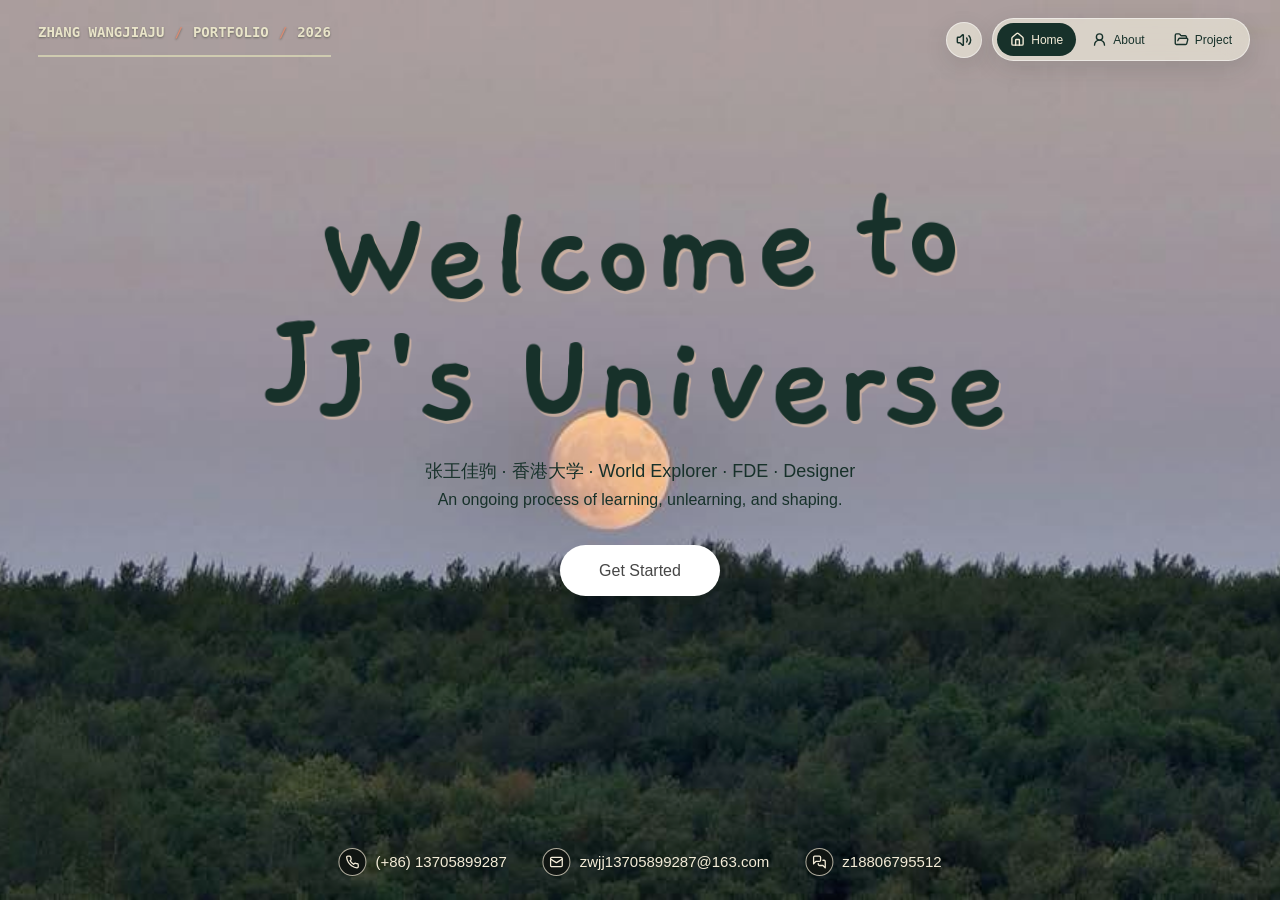
<file: index.html>
<!doctype html>
<html lang="en">
  <head>
    <meta charset="UTF-8" />
    <meta name="viewport" content="width=device-width, initial-scale=1.0" />
    <meta name="theme-color" content="#85818b" />
    <title>Made With Motion</title>
    <script>
      (() => {
        const route = window.location.pathname.replace(/\/$/, '') || '/'
        const isInterior = ['/interior', '/about', '/projects'].includes(route)
        const imageUrl = isInterior
          ? '/interior-room.webp'
          : '/background-poster.jpg'
        document.documentElement.classList.toggle('is-interior-route', isInterior)

        const preload = document.createElement('link')
        preload.rel = 'preload'
        preload.as = 'image'
        preload.href = imageUrl
        preload.fetchPriority = 'high'
        document.head.appendChild(preload)
      })()
    </script>
    <link rel="icon" type="image/png" href="/assets/favicon-96x96-B6z3ljmo.png" sizes="96x96" />
    <style>
      html,
      body,
      #root {
        height: 100%;
        margin: 0;
      }

      body,
      #root {
        background: #85818b url('/background-poster.jpg') center / cover no-repeat;
      }

      html.is-interior-route body,
      html.is-interior-route #root {
        background-image: url('/interior-room.webp');
      }
    </style>
    <script type="module" crossorigin src="/assets/index-BoDZnlLW.js"></script>
    <link rel="stylesheet" crossorigin href="/assets/index-BXjZiuMG.css">
  </head>
  <body>
    <div id="root"></div>
  </body>
</html>
</file>
<file: assets/index-BXjZiuMG.css>
@font-face{font-display:swap;font-family:Gaegu;font-style:normal;font-weight:700;src:url(/assets/Gaegu-Bold-wKljK3o0.woff2) format("woff2")}*{-webkit-appearance:none;-moz-appearance:none;appearance:none;box-sizing:border-box;margin:0;padding:0;-webkit-font-smoothing:antialiased;-moz-osx-font-smoothing:grayscale}html,body,#root{height:100%;overflow:hidden}body{background:#85818b;color:#272727;font:500 22px/1.3 Arial,Helvetica,sans-serif;overscroll-behavior:none}.codrops_mwg{background-image:var(--background-image);background-position:center;background-repeat:no-repeat;background-size:cover;height:100dvh;top:0;right:0;bottom:0;left:0;isolation:isolate;overflow:hidden;position:fixed;touch-action:none;-webkit-user-select:none;user-select:none;width:100%}.codrops_mwg.is-inactive{pointer-events:none;visibility:hidden}.background-video{height:100%;top:0;right:0;bottom:0;left:0;object-fit:cover;pointer-events:none;position:absolute;transform-origin:center;width:100%;will-change:transform;z-index:0}.site-mark{align-items:center;color:#e9e4c9;display:flex;font:700 14px/1.2 ui-monospace,SFMono-Regular,Menlo,Monaco,Consolas,monospace;gap:10px;left:38px;letter-spacing:0;padding-bottom:16px;position:absolute;text-shadow:0 1px 2px rgba(17,31,17,.42);top:24px;white-space:nowrap;z-index:3}.site-mark:after{background:#deddb8b8;bottom:0;content:"";height:2px;left:0;position:absolute;width:100%}.site-mark-slash{color:#d68c75}.welcome-contact{align-items:center;bottom:24px;display:flex;font: 500 15px/1.2 Arial,Helvetica,sans-serif;gap:36px;left:50%;position:absolute;transform:translate(-50%);white-space:nowrap;z-index:3}.welcome-contact-item{align-items:center;color:#f4ecd8;display:inline-flex;gap:9px;text-shadow:0 1px 3px rgba(12,24,16,.62)}.welcome-contact-icon{align-items:center;background:#101512;border:1px solid rgba(244,236,216,.7);border-radius:50%;display:inline-flex;flex:0 0 28px;height:28px;justify-content:center;width:28px}.welcome-contact-icon svg{height:14px;stroke-width:2.2;width:14px}.welcome-controls{align-items:center;display:flex;gap:10px;position:absolute;right:30px;top:18px;z-index:4}.welcome-nav{align-items:center;-webkit-backdrop-filter:blur(12px);backdrop-filter:blur(12px);background:#f6f2e29e;border:1px solid rgba(255,255,255,.5);border-radius:24px;box-shadow:0 8px 24px #1a271f1f;display:flex;gap:3px;padding:4px}.welcome-music-toggle{align-items:center;-webkit-backdrop-filter:blur(12px);backdrop-filter:blur(12px);background:#f6f2e29e;border:1px solid rgba(255,255,255,.5);border-radius:50%;box-shadow:0 8px 24px #1a271f1f;color:#17312a;cursor:pointer;display:inline-flex;flex:0 0 36px;height:36px;justify-content:center;transition:background-color .18s ease,transform .18s ease;width:36px}.welcome-music-toggle svg{height:16px;pointer-events:none;stroke-width:2.2;width:16px}.welcome-music-toggle:hover,.welcome-music-toggle:focus-visible{background:#ffffff8f;outline:none;transform:translateY(-1px)}.welcome-music-toggle:active{transform:scale(.94)}.welcome-nav-link{align-items:center;border-radius:18px;color:#17312a;display:inline-flex;font:400 12px/1 Arial,Helvetica,sans-serif;gap:6px;letter-spacing:0;padding:9px 13px;text-decoration:none;transition:background-color .18s ease,color .18s ease,transform .18s ease;white-space:nowrap}.welcome-nav-link svg{height:15px;stroke-width:2.2;width:15px}.welcome-nav-link:hover,.welcome-nav-link:focus-visible{background:#ffffff8f;outline:none;transform:translateY(-1px)}.welcome-nav-link.is-active{background:#17312a;color:#f4ecd8}.scene-transition{background:transparent;top:0;right:0;bottom:0;left:0;opacity:0;overflow:hidden;pointer-events:all;position:fixed;visibility:hidden;z-index:20}.transition-exterior-image{background-image:var(--exterior-image);background-position:center;background-repeat:no-repeat;background-size:cover;top:0;right:0;bottom:0;left:0;opacity:0;position:absolute;will-change:opacity,transform}.transition-reveal{top:0;right:0;bottom:0;left:0;overflow:visible;position:absolute;will-change:clip-path,opacity}.transition-camera{backface-visibility:hidden;height:100%;top:0;right:0;bottom:0;left:0;position:absolute;transform:translateZ(0);width:100%;will-change:transform}.transition-image{aspect-ratio:2560 / 1429;background-image:var(--interior-image);background-position:center;background-repeat:no-repeat;background-size:100% 100%;height:max(100dvh,calc(100vw * 1429 / 2560));left:50%;position:absolute;top:50%;transform:translate3d(-50%,-50%,0);width:max(100vw,calc(100dvh * 2560 / 1429))}.transition-cat{aspect-ratio:1;display:block;left:10%;object-fit:contain;pointer-events:none;position:absolute;top:52%;transform:translate(7%,-10%) scale(.82944);transform-origin:50% 100%;width:28%;will-change:opacity}.transition-cat-status{color:#fff4e3e6;font-family:Gaegu,cursive;font-size:clamp(16px,1.6vw,28px);font-weight:700;left:31%;pointer-events:none;position:absolute;text-shadow:1px 2px 0 rgba(61,40,42,.55);top:67%;transform:rotate(-8deg);will-change:opacity}.transition-moon-haze{background:#f4b98b57;top:0;right:0;bottom:0;left:0;opacity:0;pointer-events:none;position:absolute;will-change:opacity}.interior-page{background-color:#4b3d3e;height:100dvh;top:0;right:0;bottom:0;left:0;isolation:isolate;overflow:hidden;position:fixed;width:100%;z-index:1}.interior-stage{aspect-ratio:2560 / 1429;background-image:var(--interior-image);background-position:center;background-repeat:no-repeat;background-size:100% 100%;filter:blur(0) brightness(1);height:max(100dvh,calc(100vw * 1429 / 2560));left:50%;position:absolute;top:50%;transform:translate3d(-50%,-50%,0);transition:filter .7s ease,transform .9s cubic-bezier(.22,1,.36,1);width:max(100vw,calc(100dvh * 2560 / 1429));will-change:filter,transform}.interior-page.is-laptop-focused .interior-stage{filter:blur(10px) brightness(.68);transform:translate3d(-50%,-50%,0) scale(1.035)}.interior-page.is-laptop-focused .laptop-hotspot,.interior-page.is-laptop-focused .interior-back-button{opacity:0;pointer-events:none}.room-ambience{background-image:var(--interior-image);background-position:center;background-repeat:no-repeat;background-size:100% 100%;top:0;right:0;bottom:0;left:0;pointer-events:none;position:absolute;transform:translateZ(0);will-change:transform;z-index:1}.shelf-plant-motion{animation:plant-sway 6.2s ease-in-out infinite alternate;clip-path:polygon(33% 4%,47% 4%,47% 29%,33% 29%);transform-origin:40% 20%}.window-plant-motion{animation:plant-sway-reverse 7.4s ease-in-out infinite alternate;clip-path:polygon(88% 14%,100% 14%,100% 49%,88% 49%);transform-origin:94% 20%}.interior-back-button{left:max(18px,env(safe-area-inset-left));top:max(18px,env(safe-area-inset-top));z-index:30}.interior-back-button:active{transform:scale(.95)}.scene-hotspot{-webkit-tap-highlight-color:transparent;background:transparent;border:0;cursor:pointer;outline:0;position:absolute;z-index:4}.scene-hotspot:hover,.scene-hotspot:focus-visible{background:transparent;border:0;box-shadow:none;outline:none}.scene-object-wrap{position:absolute;z-index:4}.window-hotspot{height:53%;left:80.5%;top:5.5%;width:16.5%}.scene-label{color:#fff;font-family:Gaegu,cursive;font-size:clamp(22px,2vw,32px);font-weight:700;left:calc(100% + 10px);letter-spacing:0;opacity:0;pointer-events:none;position:absolute;text-shadow:0 1px 3px rgba(35,24,28,.9);top:38%;transform:translate(var(--label-shift-x, 0),6px);transition:opacity .18s ease,transform .22s ease;white-space:nowrap}.scene-object{--object-rest-scale: 1;--object-hover-scale: 1.08;animation:scene-object-entry-glow 1.35s ease-in-out backwards;display:block;filter:drop-shadow(0 0 8px rgba(255,245,232,.62)) drop-shadow(0 0 20px rgba(255,211,180,.36));height:100%;object-fit:contain;opacity:1;pointer-events:none;transform:scale(var(--object-rest-scale));transform-origin:50% 100%;transition:filter .24s ease,opacity .24s ease,transform .24s ease;width:100%;will-change:transform}.scene-object-wrap:hover .scene-object,.scene-object-wrap:focus-visible .scene-object{filter:drop-shadow(0 0 10px rgba(255,255,255,.98)) drop-shadow(0 0 28px rgba(255,235,218,.76));opacity:1;transform:scale(var(--object-hover-scale))}.scene-object-wrap:hover .scene-label,.scene-object-wrap:focus-visible .scene-label{opacity:1;transform:translate(var(--label-shift-x, 0))}.laptop-hotspot{height:30%;left:53.6%;top:52%;width:20.5%}.laptop-hotspot .scene-label{left:auto;right:calc(100% + 16px);top:18%}.laptop-hotspot .scene-object{--object-hover-scale: 1.14;--object-rest-scale: 1.08;animation-delay:.8s}.laptop-focus-transition{top:0;right:0;bottom:0;left:0;overflow:hidden;pointer-events:all;position:fixed;z-index:35}.laptop-focus-backdrop{background:#251a1e38;top:0;right:0;bottom:0;left:0;opacity:0;position:absolute}.laptop-focus-clone{position:fixed;will-change:transform;z-index:1}.laptop-focus-clone>img{display:block;height:100%;object-fit:contain;pointer-events:none;width:100%}.laptop-folder-grid{display:grid;gap:16% 4%;grid-template-columns:repeat(4,minmax(0,1fr));grid-template-rows:repeat(2,minmax(0,1fr));height:34%;left:17%;position:absolute;top:24%;width:64%}.laptop-folder-button{background:transparent;border:0;container-type:inline-size;cursor:pointer;isolation:isolate;min-height:0;min-width:0;overflow:visible;position:relative}.laptop-folder-button.is-disabled{cursor:default;pointer-events:none}.laptop-folder-button:focus-visible{outline:3px solid rgba(255,255,255,.9);outline-offset:2px}.laptop-folder-visual{background:var(--folder-color);border-radius:5% 5% 9% 9%;box-shadow:inset 0 1px #ffffff4d,0 5px 8px #2a1f203d;top:14%;right:8%;bottom:3%;left:8%;opacity:0;position:absolute;transform:scale(1);transform-origin:50% 100%;transition:filter .18s ease,opacity .12s ease,transform .22s ease;z-index:1}.laptop-folder-visual:before{background:var(--folder-color);border-radius:10% 10% 0 0;content:"";height:26%;left:7%;position:absolute;top:-16%;width:43%}.laptop-folder-label{color:#403c39;font:500 clamp(8px,10cqw,13px)/1.15 Arial,Helvetica,sans-serif;left:50%;opacity:.82;padding:0;pointer-events:none;position:absolute;top:calc(100% + 2px);transform:translate(-50%);transition:color .16s ease,opacity .16s ease;white-space:nowrap;z-index:3}.laptop-folder-button:nth-child(4n) .laptop-folder-label{left:50%;right:auto;transform:translate(-50%)}.laptop-folder-button:nth-child(-n+4) .laptop-folder-label{top:calc(100% + 12px)}.laptop-folder-button:hover .laptop-folder-visual,.laptop-folder-button:focus-visible .laptop-folder-visual{filter:brightness(1.06);opacity:1;transform:scale(1.1)}.laptop-folder-button:nth-child(-n+4) .laptop-folder-visual{transform:translateY(16%) scale(1)}.laptop-folder-button:nth-child(-n+4):hover .laptop-folder-visual,.laptop-folder-button:nth-child(-n+4):focus-visible .laptop-folder-visual{transform:translateY(16%) scale(1.1)}.laptop-folder-button:hover .laptop-folder-label,.laptop-folder-button:focus-visible .laptop-folder-label{color:#191716;opacity:1;transform:translate(-50%)}.laptop-focus-back{align-items:center;background:#ffffffe0;border:1px solid rgba(45,33,37,.45);border-radius:50%;color:#3e3330;cursor:pointer;display:flex;font:400 28px/1 Arial,Helvetica,sans-serif;height:48px;justify-content:center;left:max(20px,env(safe-area-inset-left));position:absolute;top:max(20px,env(safe-area-inset-top));transition:background-color .18s ease,transform .18s ease;width:48px;z-index:3}.laptop-focus-back:hover,.laptop-focus-back:focus-visible{background:#fff;transform:translate(-2px)}.laptop-focus-back:focus-visible{outline:3px solid #fff;outline-offset:3px}.camera-hotspot{height:7.5%;left:66%;top:32.2%;width:6.4%}.camera-hotspot:before{content:"";top:-32%;right:-32%;bottom:-32%;left:-32%;position:absolute}.camera-hotspot .scene-object{--object-hover-scale: 1.14;--object-rest-scale: 1.08;animation-delay:.58s}.camera-hotspot .scene-label{left:auto;right:calc(100% + 14px);top:18%}.books-object{height:16%;left:59.35%;top:4.35%;width:13%}.books-object .scene-label{--label-shift-x: -50%;font-family:Wawati SC,娃娃体-简,HanziPen SC,cursive;font-size:clamp(22px,2vw,31px);font-weight:400;left:50%;top:calc(100% + 8px)}.books-object .scene-object{animation-delay:.36s}.about-hotspot{aspect-ratio:320 / 380;height:auto;left:5.4%;top:10.9%;width:12.5%}.about-hotspot .scene-object{--object-hover-scale: 1.06;animation-delay:.14s;transform-origin:50% 50%}.about-hotspot .scene-label{font-size:clamp(24px,2.2vw,34px);left:auto;right:0;top:-38px}.cat-hotspot{aspect-ratio:1;left:10%;top:52%;width:28%}.cat-video{animation:cat-entry-glow 1.35s 1.02s ease-in-out backwards;display:block;filter:drop-shadow(0 0 10px rgba(255,245,232,.58)) drop-shadow(0 4px 24px rgba(255,211,180,.34));height:100%;object-fit:contain;pointer-events:none;transform:translate(7%,-10%) scale(.82944);transform-origin:50% 100%;transition:filter .22s ease;width:100%}.cat-hotspot:hover .cat-video,.cat-hotspot:focus-visible .cat-video{filter:drop-shadow(0 0 18px rgba(255,235,214,.62)) drop-shadow(0 6px 44px rgba(255,201,164,.48))}.cat-status{animation:cat-status-pulse 2.2s ease-in-out infinite;color:#fff4e3e6;font-family:Gaegu,cursive;font-size:clamp(16px,1.6vw,28px);font-weight:700;left:31%;pointer-events:none;position:absolute;text-shadow:1px 2px 0 rgba(61,40,42,.55);top:67%;transform:rotate(-8deg);transition:opacity .16s ease,transform .16s ease;z-index:5}.cat-status.is-hidden{animation:none;opacity:0;transform:translateY(-8px) rotate(-8deg)}.scene-panel{align-items:center;background:#22191cb8;display:flex;height:100%;top:0;right:0;bottom:0;left:0;justify-content:center;padding:clamp(16px,4vw,56px);position:fixed;width:100%;z-index:40}.about-panel{animation:about-panel-reveal .42s ease-out both;-webkit-backdrop-filter:blur(8px);backdrop-filter:blur(8px);background:#2b172694}.about-pdf-viewer{animation:about-content-reveal .72s .1s cubic-bezier(.22,1,.36,1) both;aspect-ratio:2200 / 1237;background:#2f292c;box-shadow:0 24px 70px #220e1c70;overflow:hidden;position:relative;width:min(94vw,160dvh,1400px)}.about-page-image{display:block;height:100%;object-fit:contain;width:100%}.panel-close-button{align-items:center;background:#f7f0df;border:2px solid #3e3330;border-radius:50%;color:#3e3330;cursor:pointer;display:flex;font:400 30px/1 Arial,Helvetica,sans-serif;height:42px;justify-content:center;position:absolute;right:16px;top:16px;width:42px;z-index:2}.panel-close-button:hover{background:#e5c6bd}.panel-close-button:focus-visible{outline:3px solid #fff;outline-offset:3px}.journal{background:#f6efdc;border:1px solid #5d5047;box-shadow:0 22px 70px #1c12146b;display:grid;grid-template-columns:minmax(0,.9fr) minmax(0,1.1fr);max-height:calc(100dvh - 40px);max-width:1120px;min-height:min(620px,calc(100dvh - 40px));overflow:auto;position:relative;width:100%}.journal.is-project-open{display:block;max-width:1240px}.journal.is-project-open:after{display:none}.journal:after{background:#9e8c7c;content:"";height:calc(100% - 44px);left:45%;opacity:.42;position:absolute;top:22px;width:1px}.journal-page{padding:clamp(42px,7vw,84px) clamp(30px,5vw,64px)}.journal-intro{background-color:#eee1c8;background-image:repeating-linear-gradient(transparent 0,transparent 31px,rgba(113,139,148,.16) 32px);display:flex;flex-direction:column;justify-content:center}.journal-kicker,.photo-album-header p{color:#8c5a58;font-size:13px;font-weight:700;letter-spacing:.14em}.journal h2,.photo-album h2{color:#3e3330;font-family:Gaegu,cursive;font-size:clamp(46px,6vw,76px);letter-spacing:0;line-height:.9;margin-top:18px}.journal-note{color:#655c56;font-family:Georgia,Times New Roman,serif;font-size:17px;line-height:1.6;margin-top:34px;max-width:300px}.journal-date{color:#7f746d;font:700 14px/1.2 Gaegu,cursive;margin-top:24px}.portfolio-pdf-link{align-items:center;align-self:flex-start;border-bottom:1px solid #8c5a58;color:#8c5a58;display:inline-flex;font:700 17px/1.2 Gaegu,cursive;gap:8px;margin-top:38px;padding-bottom:3px;text-decoration:none}.portfolio-pdf-link:hover{color:#3e3330}.project-list{align-content:center;display:grid;gap:14px;padding-bottom:36px;padding-top:36px}.project-entry{align-items:center;background:transparent;border:0;border-bottom:1px dashed rgba(73,62,57,.34);color:inherit;cursor:pointer;display:grid;font:inherit;gap:16px;grid-template-columns:112px minmax(0,1fr) 30px;padding:10px 0 18px;text-align:left;width:100%}.project-entry:hover .project-cover img,.project-entry:focus-visible .project-cover img{transform:scale(1.05)}.project-entry:focus-visible{outline:2px solid #8c5a58;outline-offset:5px}.project-cover{aspect-ratio:16 / 9;background:#ddd0b8;display:block;overflow:hidden;position:relative}.project-cover img{display:block;height:100%;object-fit:cover;transition:transform .22s ease;width:100%}.project-number{align-items:center;background:#e9c0ac;bottom:0;color:#3e3330;display:flex;font:700 15px/1 Gaegu,cursive;height:27px;justify-content:center;left:0;position:absolute;width:32px}.project-entry-copy{display:block;min-width:0}.project-entry-copy small{color:#8c5a58;display:block;font:700 10px/1.2 Arial,Helvetica,sans-serif;letter-spacing:.08em;margin-bottom:7px}.project-entry-copy strong{color:#3e3330;display:block;font:700 28px/1 Gaegu,cursive}.project-entry-copy>span{color:#6c625c;display:-webkit-box;font:15px/1.45 Georgia,Times New Roman,serif;margin-top:7px;overflow:hidden;-webkit-box-orient:vertical;-webkit-line-clamp:2}.project-open-icon{color:#8c5a58;font:700 25px/1 Gaegu,cursive}.project-detail{min-height:min(680px,calc(100dvh - 40px));padding:clamp(52px,6vw,82px) clamp(28px,5vw,66px)}.project-detail-header{margin:0 auto 34px;max-width:980px}.project-back-button{align-items:center;background:transparent;border:0;color:#8c5a58;cursor:pointer;display:inline-flex;font:700 16px/1 Gaegu,cursive;gap:8px;margin-bottom:34px}.project-back-button:hover{color:#3e3330}.project-back-button:focus-visible{outline:2px solid #8c5a58;outline-offset:5px}.project-detail-meta{color:#8c5a58;display:flex;font:700 11px/1.2 Arial,Helvetica,sans-serif;justify-content:space-between;letter-spacing:.1em;padding-right:56px}.project-detail h2{color:#3e3330;font:700 clamp(48px,7vw,88px)/.9 "Gaegu",cursive;margin-top:16px}.project-detail-header>p{color:#655c56;font:17px/1.65 Georgia,Times New Roman,serif;margin-top:24px;max-width:680px}.project-services{display:flex;flex-wrap:wrap;gap:8px;list-style:none;margin-top:22px}.project-services li{border:1px solid rgba(62,51,48,.36);color:#514640;font:700 12px/1 Arial,Helvetica,sans-serif;padding:8px 10px}.project-gallery{display:grid;gap:24px;margin:0 auto;max-width:1080px}.project-gallery figure{background:#e7dcc6;border:1px solid rgba(62,51,48,.2);padding:10px}.project-gallery img{aspect-ratio:16 / 9;display:block;object-fit:cover;width:100%}.project-gallery figcaption{color:#756a62;font:700 12px/1 Gaegu,cursive;padding:10px 2px 2px;text-align:right}.connected-project-stage{background:#0d0d0d;color:#f1f0ed;height:100dvh;top:0;right:0;bottom:0;left:0;isolation:isolate;overflow-x:hidden;overflow-y:auto;overscroll-behavior:contain;position:fixed;scrollbar-color:rgba(255,255,255,.34) transparent;scrollbar-width:thin;width:100%;z-index:80}.connected-project-stage:focus{outline:none}.connected-project-close{align-items:center;background:#141414cc;border:1px solid rgba(255,255,255,.48);border-radius:50%;color:#fff;cursor:pointer;display:flex;font:400 24px/1 Arial,Helvetica,sans-serif;height:48px;justify-content:center;left:max(24px,env(safe-area-inset-left));position:fixed;top:max(24px,env(safe-area-inset-top));transition:background-color .18s ease,color .18s ease,transform .18s ease;width:48px;z-index:3}.connected-project-close:hover,.connected-project-close:focus-visible{background:#f1f0ed;color:#111;outline:none;transform:translateY(-2px)}.connected-project-header{display:flex;flex-direction:column;justify-content:flex-end;min-height:78dvh;padding:100px 32px 64px}.connected-project-eyebrow,.connected-project-count{color:#aaa7a1;font:500 12px/1.3 Arial,Helvetica,sans-serif;letter-spacing:0}.connected-project-title{font:300 96px/.92 Arial,Helvetica,sans-serif;letter-spacing:0;margin-top:28px;max-width:760px}.connected-project-count{margin-top:32px}.connected-project-grid{display:grid;grid-template-columns:repeat(8,minmax(0,1fr));position:relative;width:100%}.connected-project-empty{align-items:center;color:#aaa7a1;display:flex;font:400 16px/1.4 Arial,Helvetica,sans-serif;justify-content:center;min-height:40dvh;padding:32px}.connected-project-item{grid-column:var(--grid-column) / span var(--grid-span);grid-row:var(--grid-row);min-width:0;position:relative}.connected-project-image-button{background:transparent;border:0;cursor:zoom-in;display:block;overflow:hidden;width:100%}.connected-project-image-button:focus-visible{outline:2px solid #f1f0ed;outline-offset:4px}.connected-project-image{overflow:hidden;position:relative;transform:translateZ(0);width:100%;will-change:transform}.connected-project-image img{display:block;filter:brightness(1);height:auto;object-fit:contain;transform:translateZ(0);transition:filter .18s ease;width:100%;will-change:transform}.connected-project-video-badge{align-items:center;background:#0c0c0cb8;border:1px solid rgba(255,255,255,.78);border-radius:50%;color:#fff;display:flex;height:46px;justify-content:center;left:50%;position:absolute;top:50%;transform:translate(-50%,-50%);width:46px}.connected-project-video-badge svg{height:19px;margin-left:2px;width:19px}.connected-project-image-button:hover img,.connected-project-image-button:focus-visible img{filter:brightness(.86)}.connected-project-caption{align-items:baseline;color:#aaa7a1;display:grid;font:500 12px/1.35 Arial,Helvetica,sans-serif;gap:5px 8px;grid-template-columns:minmax(0,1fr) auto;min-height:54px;padding:9px 6px 15px;will-change:opacity,transform}.connected-project-caption h3{color:#f1f0ed;font:500 13px/1.2 Arial,Helvetica,sans-serif;letter-spacing:0}.connected-project-caption span{color:#d1cdc6}.connected-project-caption small{grid-column:1 / -1;overflow:hidden;text-overflow:ellipsis;white-space:nowrap}.connected-project-footer{align-items:flex-end;color:#aaa7a1;display:flex;font:500 12px/1.3 Arial,Helvetica,sans-serif;justify-content:space-between;letter-spacing:0;min-height:48dvh;padding:32px}.connected-project-lightbox{align-items:center;-webkit-backdrop-filter:blur(18px);backdrop-filter:blur(18px);background:#050505f0;display:grid;grid-template-columns:72px minmax(0,1fr) 72px;top:0;right:0;bottom:0;left:0;padding:70px 26px 26px;position:fixed;z-index:5}.connected-project-lightbox-close,.connected-project-lightbox-nav{align-items:center;background:#141414c7;border:1px solid rgba(255,255,255,.42);border-radius:50%;color:#fff;cursor:pointer;display:flex;height:48px;justify-content:center;transition:background-color .18s ease,color .18s ease,transform .18s ease;width:48px}.connected-project-lightbox-close{position:absolute;right:max(24px,env(safe-area-inset-right));top:max(24px,env(safe-area-inset-top))}.connected-project-lightbox-nav{justify-self:center}.connected-project-lightbox-close svg,.connected-project-lightbox-nav svg{height:21px;pointer-events:none;stroke-width:1.8;width:21px}.connected-project-lightbox-close:hover,.connected-project-lightbox-close:focus-visible,.connected-project-lightbox-nav:hover,.connected-project-lightbox-nav:focus-visible{background:#f1f0ed;color:#111;outline:none;transform:scale(1.06)}.connected-project-lightbox-figure{justify-self:center;max-width:min(1480px,calc(100vw - 220px));min-width:0;width:100%}.connected-project-lightbox-figure img,.connected-project-lightbox-figure video{background:#000;display:block;height:min(78dvh,900px);object-fit:contain;width:100%}.connected-project-lightbox-figure figcaption{color:#c7c3bd;display:flex;font:500 12px/1.3 Arial,Helvetica,sans-serif;justify-content:space-between;letter-spacing:0;padding-top:12px}.gradient-photo-stage{animation:gradient-stage-reveal .72s cubic-bezier(.22,1,.36,1) both;background:#f4f1ec;color:#191919;cursor:grab;height:100dvh;top:0;right:0;bottom:0;left:0;isolation:isolate;overflow:hidden;perspective:1800px;position:fixed;touch-action:none;-webkit-user-select:none;user-select:none;width:100%;z-index:60}.gradient-photo-stage.is-dragging{cursor:grabbing}.gradient-photo-background{animation:gradient-background-reveal .9s 80ms ease-out both;display:block;filter:blur(24px) saturate(1.05);height:calc(100% + 64px);top:-32px;right:-32px;bottom:-32px;left:-32px;pointer-events:none;position:absolute;width:calc(100% + 64px);z-index:0}.gradient-photo-stage:after{background:linear-gradient(to bottom,rgba(255,255,255,.16),transparent 25%,transparent 72%,rgba(255,255,255,.2));content:"";top:0;right:0;bottom:0;left:0;pointer-events:none;position:absolute;z-index:1}.gradient-photo-header{animation:gradient-controls-reveal .52s .36s cubic-bezier(.22,1,.36,1) both;display:flex;font:700 12px/1 Arial,Helvetica,sans-serif;justify-content:space-between;left:clamp(20px,3.2vw,52px);letter-spacing:.08em;position:absolute;right:clamp(72px,7vw,108px);text-transform:uppercase;top:clamp(22px,4vw,52px);z-index:20}.gradient-photo-header span{font-weight:500;opacity:.62}.gradient-photo-close{align-items:center;animation:gradient-controls-reveal .52s .42s cubic-bezier(.22,1,.36,1) both;background:#ffffff47;border:1px solid rgba(25,25,25,.55);border-radius:50%;color:#191919;cursor:pointer;display:flex;font:300 30px/1 Arial,Helvetica,sans-serif;height:44px;justify-content:center;position:absolute;right:clamp(18px,3vw,48px);top:clamp(16px,3vw,42px);transition:background-color .18s ease,transform .18s ease;width:44px;z-index:30}.gradient-photo-close:hover,.gradient-photo-close:focus-visible{background:#ffffffb8;transform:rotate(5deg)}.gradient-photo-close:focus-visible{outline:2px solid #191919;outline-offset:4px}.gradient-photo-cards{top:0;right:0;bottom:0;left:0;position:absolute;transform-style:preserve-3d;z-index:10}.gradient-photo-card{animation:gradient-card-reveal .68s .18s cubic-bezier(.22,1,.36,1) both;aspect-ratio:4 / 5;backface-visibility:hidden;contain:layout paint;left:50%;opacity:.84;position:absolute;top:50%;transform-origin:90% center;transform-style:preserve-3d;transition:opacity .24s ease;width:min(26vw,360px);will-change:filter,transform}.gradient-photo-card.is-active{opacity:1}.gradient-photo-card.is-landscape{aspect-ratio:var(--photo-aspect-ratio)}.gradient-photo-card img{border-radius:15px;box-shadow:0 24px 64px #1c181833;display:block;height:100%;object-fit:cover;pointer-events:none;width:100%}.gradient-photo-card figcaption{bottom:18px;color:#fff;font:700 clamp(20px,2vw,30px)/1 "Gaegu",cursive;left:22px;opacity:0;position:absolute;text-shadow:0 2px 12px rgba(0,0,0,.55);transition:opacity .22s ease}.gradient-photo-card figcaption small{display:block;font:700 10px/1.25 Arial,Helvetica,sans-serif;letter-spacing:.08em;margin-top:7px;max-width:220px;text-transform:uppercase}.gradient-photo-card.is-active figcaption{opacity:1}.gradient-photo-card.has-date{contain:layout}.gradient-photo-card.has-date figcaption{bottom:auto;color:#f5f1e8;font:400 12px/1 Arial,Helvetica,sans-serif;left:0;text-align:center;text-shadow:0 1px 8px rgba(0,0,0,.4);top:calc(100% + 14px);width:100%}.gradient-photo-card.has-date figcaption small{font-size:11px;font-weight:500;letter-spacing:0;margin-top:8px;max-width:none;text-transform:none}.gradient-photo-footer{align-items:center;animation:gradient-controls-reveal .52s .44s cubic-bezier(.22,1,.36,1) both;bottom:clamp(22px,4vw,48px);display:grid;font:700 12px/1 Arial,Helvetica,sans-serif;gap:10px;grid-template-columns:auto minmax(48px,8vw) auto;left:50%;position:absolute;transform:translate(-50%);z-index:20}.gradient-photo-rule{background:#19191985;height:1px;width:100%}.gradient-photo-footer strong{font-family:Gaegu,cursive;font-size:18px;grid-column:1 / -1;letter-spacing:0;margin-top:2px;text-align:center}.media-shelf{animation:media-shelf-reveal .52s ease-out both;background:#171716;color:#e9e3d8;height:100dvh;top:0;right:0;bottom:0;left:0;isolation:isolate;overflow:hidden;perspective:1500px;position:fixed;width:100%;z-index:70}.media-shelf-texture{background-image:repeating-linear-gradient(18deg,rgba(255,255,255,.018) 0,rgba(255,255,255,.018) 1px,transparent 1px,transparent 4px),repeating-linear-gradient(102deg,rgba(214,140,117,.018) 0,rgba(214,140,117,.018) 1px,transparent 1px,transparent 7px);top:0;right:0;bottom:0;left:0;opacity:.8;pointer-events:none;position:absolute;z-index:0}.media-shelf:after{border:1px solid rgba(233,227,216,.1);content:"";top:14px;right:14px;bottom:14px;left:14px;pointer-events:none;position:absolute;z-index:1}.media-shelf-header{align-items:flex-start;display:flex;justify-content:space-between;left:clamp(26px,5vw,72px);position:absolute;right:clamp(82px,9vw,128px);top:clamp(28px,5vh,56px);z-index:20}.media-shelf-header span{color:#c98e79;display:block;font:700 10px/1 Arial,Helvetica,sans-serif;letter-spacing:.14em}.media-shelf-header h2{font-family:Gaegu,cursive;font-size:clamp(32px,4vw,52px);letter-spacing:0;line-height:.9;margin-top:10px}.media-shelf-header .media-shelf-count{color:#e9e3d89e;font-size:12px;letter-spacing:.1em;padding-top:6px}.media-shelf-close{align-items:center;background:transparent;border:1px solid rgba(233,227,216,.34);border-radius:50%;color:#e9e3d8;cursor:pointer;display:flex;height:46px;justify-content:center;position:absolute;right:clamp(24px,4vw,58px);top:clamp(24px,4vh,44px);transition:background-color .18s ease,color .18s ease,transform .18s ease;width:46px;z-index:30}.media-shelf-close:hover,.media-shelf-close:focus-visible{background:#e9e3d8;color:#171716;outline:none;transform:rotate(5deg)}.media-shelf-close:focus-visible{box-shadow:0 0 0 3px #171716,0 0 0 5px #e9e3d8}.media-carousel{cursor:grab;height:54%;inset:14% 0 auto;perspective:1500px;position:absolute;touch-action:pan-y;transform-style:preserve-3d;width:100%;z-index:10}.media-carousel.is-dragging{cursor:grabbing}.media-cover{aspect-ratio:1;background:#292725;border:1px solid rgba(233,227,216,.2);border-radius:5px;box-shadow:0 20px 56px #00000075;color:#e9e3d8;cursor:pointer;left:calc(50% + var(--cover-x));opacity:var(--cover-opacity);overflow:hidden;padding:0;position:absolute;top:48%;transform:translate3d(calc(-50% + var(--drag-x, 0px)),-50%,var(--cover-depth)) rotateY(var(--cover-rotation)) scale(var(--cover-scale));transform-style:preserve-3d;transition:transform .68s cubic-bezier(.22,1,.36,1),opacity .42s ease,filter .42s ease;width:clamp(166px,21vw,282px);will-change:transform}.media-carousel.is-dragging .media-cover{transition-duration:0ms}.media-cover:not(.is-active){filter:brightness(.72) saturate(.72)}.media-cover:hover,.media-cover:focus-visible{filter:brightness(.94) saturate(.95);outline:none}.media-cover:focus-visible{box-shadow:0 0 0 3px #171716,0 0 0 5px #d59b83,0 20px 56px #00000075}.media-cover img{display:block;height:100%;object-fit:cover;pointer-events:none;width:100%}.media-cover:after{background:#0c0c0b1f;content:"";top:0;right:0;bottom:0;left:0;pointer-events:none;position:absolute}.media-cover-index{bottom:11px;font:700 10px/1 Arial,Helvetica,sans-serif;left:12px;letter-spacing:.1em;position:absolute;text-shadow:0 1px 5px rgba(0,0,0,.6);z-index:2}.media-cover-info{align-items:center;background:#171716b8;border:1px solid rgba(233,227,216,.42);border-radius:50%;display:flex;height:32px;justify-content:center;position:absolute;right:10px;top:10px;width:32px;z-index:2}.media-player-controls{align-items:center;display:flex;flex-direction:column;left:50%;position:absolute;top:calc(39.92% + clamp(83px,10.5vw,141px) + 66px);transform:translate(-50%);width:min(520px,calc(100% - 40px));z-index:20}.media-now-playing{min-width:0;text-align:center;width:100%}.media-now-playing span,.media-now-playing small{display:block;font:700 10px/1.2 Arial,Helvetica,sans-serif;letter-spacing:.12em;text-transform:uppercase}.media-now-playing span{color:#c98e79}.media-now-playing strong{display:block;font-family:Gaegu,cursive;font-size:clamp(32px,4vw,54px);letter-spacing:0;line-height:1.08;margin:5px 0 4px;overflow:hidden;padding-block:.08em;text-overflow:ellipsis;white-space:nowrap}.media-now-playing small{color:#e9e3d885}.media-control-row{align-items:center;display:flex;gap:18px;justify-content:center;margin-top:42px}.media-control-row button{align-items:center;background:transparent;border:1px solid rgba(233,227,216,.34);border-radius:50%;color:#e9e3d8;cursor:pointer;display:flex;height:50px;justify-content:center;transition:background-color .18s ease,color .18s ease,transform .18s ease;width:50px}.media-control-row button:hover,.media-control-row button:focus-visible{background:#e9e3d8;color:#171716;outline:none;transform:scale(1.05)}.media-control-row button:focus-visible{box-shadow:0 0 0 3px #171716,0 0 0 5px #e9e3d8}.media-detail-backdrop{align-items:center;background:#080808c2;display:flex;top:0;right:0;bottom:0;left:0;justify-content:center;padding:24px;position:fixed;z-index:80}.media-detail{background:#e8e0d3;color:#201f1d;display:grid;grid-template-columns:minmax(220px,.82fr) minmax(280px,1fr);max-height:calc(100dvh - 48px);max-width:820px;overflow:auto;position:relative;width:100%}.media-detail>img{aspect-ratio:1;height:100%;object-fit:cover;width:100%}.media-detail-copy{align-self:center;padding:clamp(32px,6vw,70px)}.media-detail-copy span{color:#9c5d4d;font:700 10px/1 Arial,Helvetica,sans-serif;letter-spacing:.14em}.media-detail-copy h3{font-family:Gaegu,cursive;font-size:clamp(42px,6vw,68px);letter-spacing:0;line-height:.86;margin-top:16px}.media-detail-copy p{font:400 15px/1.6 Arial,Helvetica,sans-serif;margin-top:24px}.media-detail-copy .media-detail-creator{color:#746d65;font-size:12px;letter-spacing:.08em;margin-top:14px;text-transform:uppercase}.media-detail>button{align-items:center;background:transparent;border:1px solid rgba(32,31,29,.45);border-radius:50%;color:#201f1d;cursor:pointer;display:flex;height:38px;justify-content:center;position:absolute;right:16px;top:16px;width:38px}.media-detail>button:hover,.media-detail>button:focus-visible{background:#201f1d;color:#e8e0d3;outline:none}@keyframes media-shelf-reveal{0%{opacity:0;transform:scale(1.015)}to{opacity:1;transform:scale(1)}}@keyframes about-panel-reveal{0%{background-color:#2b172600;-webkit-backdrop-filter:blur(0);backdrop-filter:blur(0)}}@keyframes about-content-reveal{0%{opacity:0;transform:translateY(16px) scale(.985)}to{opacity:1;transform:translateY(0) scale(1)}}@keyframes gradient-stage-reveal{0%{opacity:0}to{opacity:1}}@keyframes gradient-background-reveal{0%{opacity:0}to{opacity:1}}@keyframes gradient-card-reveal{0%{opacity:0}}@keyframes gradient-controls-reveal{0%{opacity:0}to{opacity:1}}@keyframes plant-sway{0%{transform:translateZ(0) rotate(-.12deg)}to{transform:translateZ(0) rotate(.12deg)}}@keyframes plant-sway-reverse{0%{transform:translateZ(0) rotate(.1deg)}to{transform:translateZ(0) rotate(-.1deg)}}@keyframes cat-status-pulse{0%,to{opacity:.25}50%{opacity:1}}@keyframes scene-object-entry-glow{0%{filter:drop-shadow(0 0 0 rgba(255,255,255,0));opacity:0;transform:scale(var(--object-rest-scale))}45%,68%{filter:drop-shadow(0 0 6px rgba(255,255,255,.96)) drop-shadow(0 0 18px rgba(255,255,255,.78));opacity:1;transform:scale(var(--object-hover-scale))}to{filter:drop-shadow(0 0 8px rgba(255,245,232,.62)) drop-shadow(0 0 20px rgba(255,211,180,.36));opacity:1;transform:scale(var(--object-rest-scale))}}@keyframes cat-entry-glow{0%{filter:drop-shadow(0 0 10px rgba(255,245,232,.58)) drop-shadow(0 4px 24px rgba(255,211,180,.34));opacity:1}48%,70%{filter:drop-shadow(0 0 6px rgba(255,255,255,.9)) drop-shadow(0 0 16px rgba(255,255,255,.68));opacity:1}to{filter:drop-shadow(0 0 10px rgba(255,245,232,.58)) drop-shadow(0 4px 24px rgba(255,211,180,.34));opacity:1}}.content-effect{color:#17312a;font-weight:400;left:50%;letter-spacing:0;position:absolute;text-align:center;text-transform:none;top:39%;transform:translate(-50%,-50%);width:min(960px,calc(100% - 48px));z-index:2}.content-effect>span{display:block;letter-spacing:0}.content-effect .title-character{display:inline-block;transform-origin:50% 100%;will-change:transform}.content-effect .title-character.is-space{width:.25em}.content-effect .title-line{font-family:Gaegu,cursive;font-weight:700;line-height:.88;margin-inline:auto;text-shadow:2px 3px 0 rgba(246,202,165,.5);transform:rotate(-1deg);white-space:nowrap;width:max-content}.content-effect .title-line:nth-child(1){font-size:140px;height:100px}.content-effect .title-line:nth-child(2){font-size:140px;height:100px;margin-top:26px;transform:rotate(.8deg)}.content-effect .title-subline{font-family:DengXian,等线,Microsoft YaHei,sans-serif;font-size:18px;font-weight:400;line-height:1;margin-top:42px}.content-effect .title-note{color:#17312a;font-family:DengXian,等线,Microsoft YaHei,sans-serif;font-size:16px;font-weight:400;line-height:1;margin-top:12px;white-space:nowrap}.expanding-border-button{align-items:center;background:#fff;border:none;box-shadow:0 .4em 1em #0000001a;color:#464646;cursor:pointer;display:inline-flex;font-family:inherit;font-size:16px;font-weight:400;height:3.2em;justify-content:center;letter-spacing:0;line-height:normal;padding:0;position:absolute;text-decoration:none;transition:all .1s linear;white-space:nowrap;width:10em}.expanding-border-button>span:not(.button-border){color:#464646}.expanding-border-button .back-arrow{font-size:25px;line-height:1}.expanding-border-button .button-border{border:.15em solid #fff;height:3em;left:50%;position:absolute;top:50%;transition:all .3s .08s linear;transform:translate(-50%,-50%);width:9em}.expanding-border-button:hover .button-border{height:3.8em;width:10.7em}.interior-back-button{width:3.2em}.interior-back-button .button-border{border-radius:50%;height:3em;width:3em}.interior-back-button:hover .button-border{height:3.8em;width:3.8em}.get-started-button{left:50%;top:calc(39% + 194px);transform:translate(-50%);z-index:3}.get-started-button:active{transform:translate(-50%) scale(.95)}.expanding-border-button:focus-visible{outline:3px solid #17312a;outline-offset:6px}.full-rounded{border-radius:2em}.falling-media{aspect-ratio:1;border-radius:6px;object-fit:contain;pointer-events:none;position:absolute;width:clamp(132px,15vw,240px);will-change:transform;z-index:5}@media(max-width:768px){.interior-back-button{left:max(14px,env(safe-area-inset-left));top:max(14px,env(safe-area-inset-top))}.scene-panel{align-items:stretch;padding:12px}.journal{display:block;max-height:calc(100dvh - 24px);min-height:0}.journal:after{display:none}.journal-page{padding:50px 28px 34px}.journal-intro{min-height:330px}.journal-date{margin-top:34px}.project-list{gap:16px;padding-top:12px}.project-entry{grid-template-columns:104px minmax(0,1fr) 20px}.project-entry-copy strong{font-size:24px}.project-entry-copy>span{font-size:13px;-webkit-line-clamp:2}.project-detail{min-height:0;padding:56px 18px 28px}.project-detail-meta{display:block;padding-right:42px}.project-detail-meta span{display:block;margin-bottom:6px}.project-detail h2{font-size:clamp(42px,14vw,64px)}.project-detail-header>p{font-size:13px}.project-gallery{gap:16px}.gradient-photo-header{left:18px;right:70px;top:24px}.gradient-photo-header span{display:none}.gradient-photo-close{right:16px;top:14px}.gradient-photo-card{width:min(64vw,320px)}.gradient-photo-footer{bottom:24px}.media-shelf:after{top:8px;right:8px;bottom:8px;left:8px}.media-shelf-header{left:20px;right:74px;top:22px}.media-shelf-header h2{font-size:34px}.media-shelf-header .media-shelf-count{display:none}.media-shelf-close{height:42px;right:16px;top:16px;width:42px}.media-carousel{height:48%;inset:17% 0 auto}.media-cover{top:48%;width:min(55vw,230px)}.media-player-controls{top:calc(40.04% + min(27.5vw,115px) + 62px);width:calc(100% - 40px)}.media-now-playing{text-align:center}.media-now-playing strong{font-size:36px}.media-control-row{margin-top:40px}.media-control-row button{height:44px;width:44px}.media-detail{display:block;max-width:430px}.media-detail>img{height:auto}.media-detail-copy{padding:30px 24px 34px}.site-mark{font-size:10px;gap:7px;left:18px;padding-bottom:12px;top:18px}.welcome-contact{align-items:flex-start;bottom:14px;flex-direction:column;font-size:13px;gap:8px}.welcome-contact-icon{flex-basis:24px;height:24px;width:24px}.welcome-contact-icon svg{height:12px;width:12px}.welcome-controls{right:14px;top:64px}.welcome-nav-link{font-size:10px;gap:5px;padding:8px 10px}.welcome-nav-link svg{height:14px;width:14px}.welcome-music-toggle{flex-basis:32px;height:32px;width:32px}.welcome-music-toggle svg{height:14px;width:14px}.content-effect{top:38%;width:calc(100% - 32px)}.content-effect .title-line{line-height:.9;max-width:100%;text-shadow:1px 2px 0 rgba(246,202,165,.5)}.content-effect .title-line:nth-child(1){font-size:84px;height:76px}.content-effect .title-line:nth-child(2){font-size:72px;height:65px;margin-top:10px}.content-effect .title-subline{font-size:15px;margin-top:22px}.content-effect .title-note{font-size:15px;margin-top:9px}.get-started-button{top:calc(38% + 151px)}.falling-media{width:clamp(120px,35vw,180px)}}@media(max-width:430px){.content-effect .title-line:nth-child(1){font-size:72px;height:65px}.content-effect .title-line:nth-child(2){font-size:60px;height:54px;margin-top:8px}.content-effect .title-subline{font-size:11px;margin-top:18px;white-space:nowrap}.content-effect .title-note{font-size:11px;margin-top:8px}.get-started-button{top:calc(38% + 134px)}}@media(max-width:768px){.connected-project-close{height:42px;left:max(14px,env(safe-area-inset-left));top:max(14px,env(safe-area-inset-top));width:42px}.connected-project-header{min-height:68dvh;padding:92px 18px 44px}.connected-project-title{font-size:56px;margin-top:20px}.connected-project-count{margin-top:24px}.connected-project-grid{display:block}.connected-project-item{margin-bottom:72px;margin-left:0;width:84%}.connected-project-item:nth-child(2n){margin-left:16%}.connected-project-item:nth-child(3n){margin-left:8%;width:66%}.connected-project-caption{min-height:50px}.connected-project-footer{min-height:34dvh;padding:18px}.connected-project-lightbox{grid-template-columns:48px minmax(0,1fr) 48px;padding:66px 8px 18px}.connected-project-lightbox-close{right:max(14px,env(safe-area-inset-right));top:max(14px,env(safe-area-inset-top))}.connected-project-lightbox-close,.connected-project-lightbox-nav{height:40px;width:40px}.connected-project-lightbox-figure{max-width:calc(100vw - 112px)}.connected-project-lightbox-figure img,.connected-project-lightbox-figure video{height:72dvh}.connected-project-lightbox-figure figcaption{display:grid;gap:4px}}@media(prefers-reduced-motion:reduce){.room-ambience,.scene-object,.cat-video,.cat-status{animation:none}.interior-stage{transition:none}.gradient-photo-card,.gradient-photo-close,.gradient-photo-stage,.gradient-photo-background,.gradient-photo-header,.gradient-photo-footer{animation:none}.gradient-photo-card,.gradient-photo-close{transition:none}.media-shelf,.about-panel,.about-pdf-viewer{animation:none}.media-cover{transition-duration:.01ms}.connected-project-image,.connected-project-image img,.connected-project-caption{transform:none!important}}
</file>
